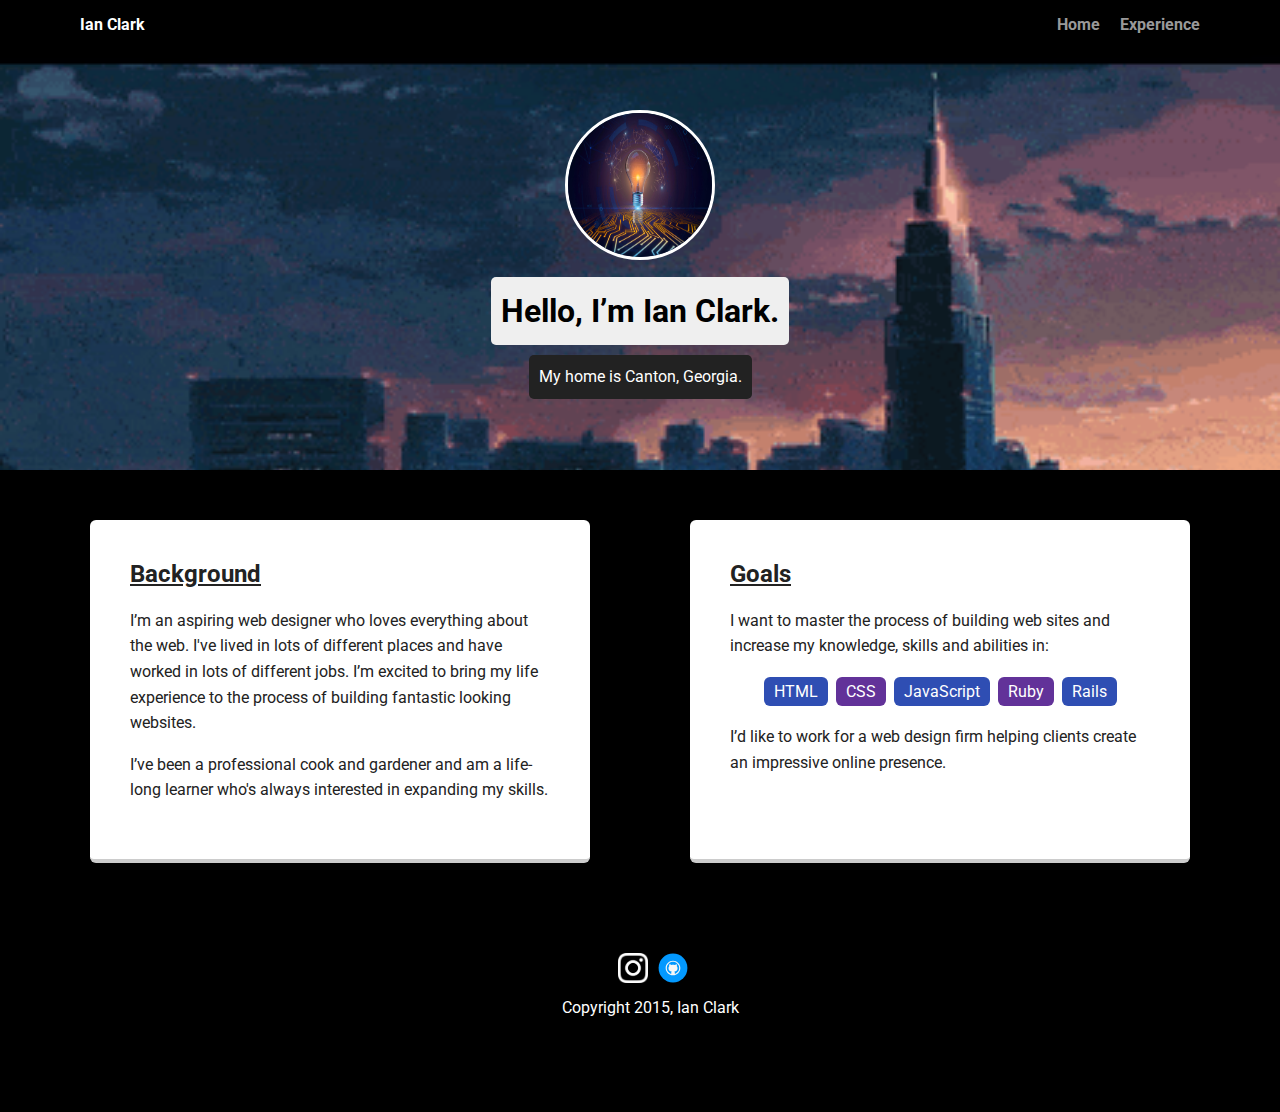
<file: index.html>
<!doctype html>
<html lang="en">
<head>
  <meta charset="utf-8">
  <title>Ian Clark's Profile</title>
  <meta name="viewport" content="width=device-width, initial-scale=1.0">
  <link rel="stylesheet" href="styles.css">
  <link href="https://fonts.googleapis.com/css?family=Muli%7CRoboto:400,300,500,700,900" rel="stylesheet"></head>
  <body>

    <div class="main-nav">
        <ul class="nav">
          <li class="name">Ian Clark</li>
          <li><a href="#">Home</a></li>
          <li><a href="#">Experience</a></li>
        </ul>
    </div>

    <header>
      <img src="images/tech.jpg" alt="Drawing of Technology" class="profile-image">
      <h1 class="tag name">Hello, I’m Ian Clark.</h1>
      <p class="tag location">My home is Canton, Georgia.</p>
    </header>

    <main class="flex">
      <div class="card">
        <h2><u>Background</u></h2>
        <p>I’m an aspiring web designer who loves everything about the web. I've lived in lots of different places and have worked in lots of different jobs. I’m excited to bring my life experience to the process of building fantastic looking websites.</p>
        <p>I’ve been a professional cook and gardener and am a life-long learner who's always interested in expanding my skills.</p>
      </div> 

      <div class="card">
        <h2><u>Goals</u></h2>
        <p>I want to master the process of building web sites and increase my knowledge, skills and abilities in:</p>
        <ul class="skills">
          <li>HTML</li>
          <li>CSS</li>
          <li>JavaScript</li>
          <li>Ruby</li>
          <li>Rails</li>
        </ul>
        <p>I’d like to work for a web design firm helping clients create an impressive online presence.</p>
      </div> 

    </main>
    <footer>
      <ul>
        <li><a href="https://www.instagram.com/iancubby1/" target="_blank" class="social instagram">Instagram</a></li>
        <li><a href="https://github.com/Ian2clark" target="_blank" class="social github">Github</a></li>
      </ul>
      <p class="copyright">Copyright 2015, Ian Clark</p>
    </footer>
  </body>
  </html>
</file>
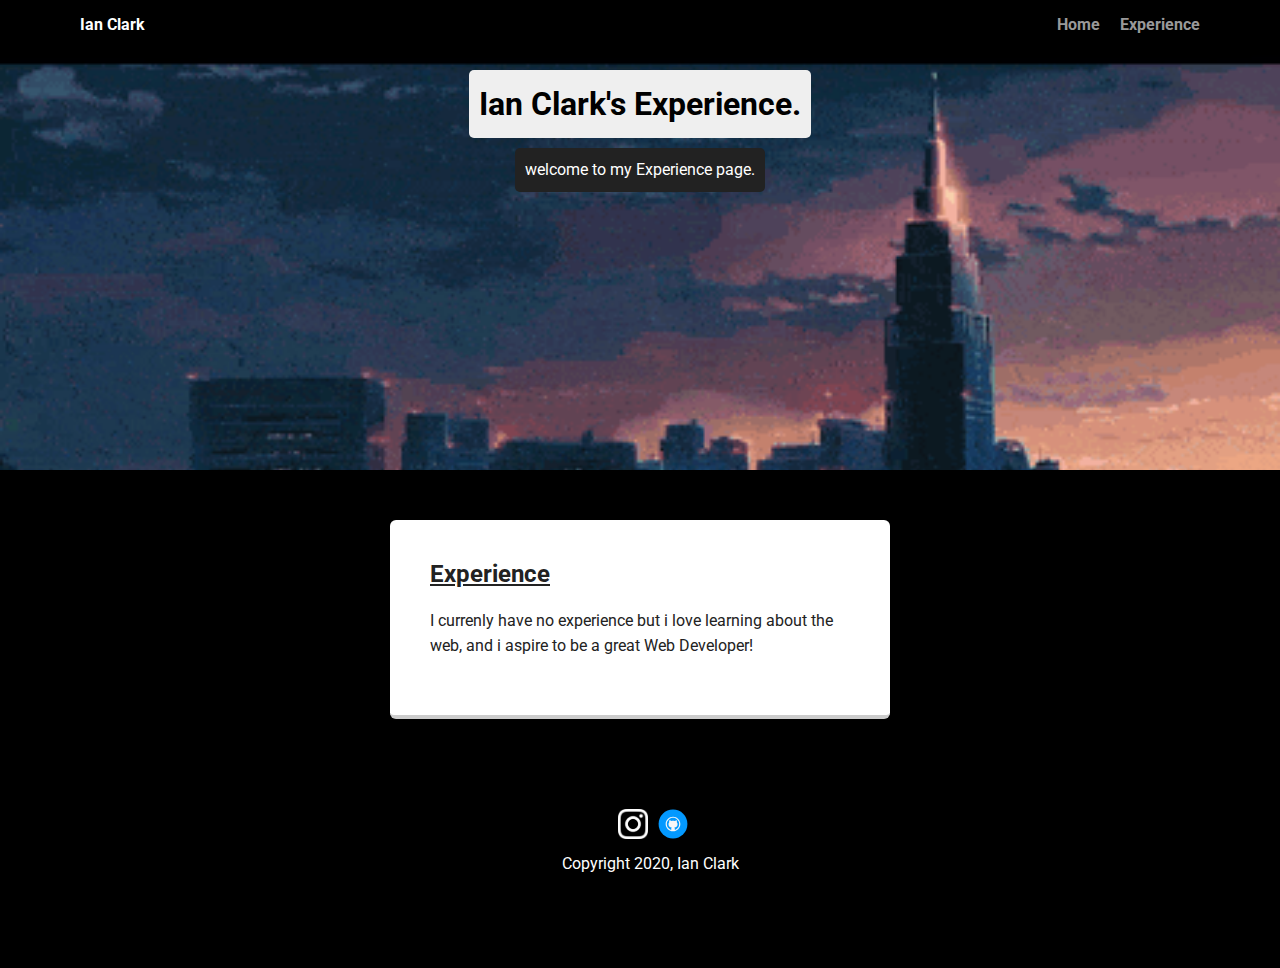
<file: experience.html>
<!doctype html>
<html lang="en">
<head>
  <meta charset="utf-8">
  <title>Ian clark's Experience</title>
  <meta name="viewport" content="width=device-width, initial-scale=1.0">
  <link rel="stylesheet" href="styles.css">
  <link href="https://fonts.googleapis.com/css?family=Muli%7CRoboto:400,300,500,700,900" rel="stylesheet"></head>
  <body>

    <div class="main-nav">
        <ul class="nav">
          <li class="name">Ian Clark</li>
          <li><a href="index.html">Home</a></li>
          <li><a href="experience.html">Experience</a></li>
        </ul>
    </div>
    <header>
      <h1 class="tag name">Ian Clark's Experience.</h1>
      <p class="tag location">welcome to my Experience page.</p>
    </header>

    <main class="flex">
      <div class="card">
        <h2><u>Experience</u></h2>
            <p>I currenly have no experience but i love learning about the web, and i aspire to be a great Web Developer!</p>
    </div>
    </main>
    <footer>
      <ul>
        <li><a href="https://www.instagram.com/iancubby1/" target="_blank" class="social instagram">Instagram</a></li>
        <li><a href="https://github.com/Ian2clark" target="_blank" class="social github">Github</a></li>
      </ul>
      <p class="copyright">Copyright 2020, Ian Clark</p>
    </footer>
  </body>
  </html>
</file>
<file: styles.css>
/* Global Layout Set-up */
* { 
  box-sizing: border-box;
}
  
body {
  margin: 0;
  padding: 0;
  text-align: center;
  font-family: 'Roboto', sans-serif;
  color: #222;
  background: #000000;
}
/* Link Styles */

a {
  text-decoration: none;
  color: #999;
}
a:hover {
  color: #6633ff;
}

/* Section Styles */

.main-nav {
  width: 100%;
  background: black;
  min-height: 30px;
  padding: 10px;
  position: fixed;
  text-align: center;
}
.nav {
  display: flex;
  justify-content: space-around;
  font-weight: 700;
  list-style-type: none;
  margin: 0 auto;
  padding: 0;
}

.nav .name {
    display: block;
    margin-right: auto;
    color: white;
}
.nav li {
  padding: 5px 10px 10px 10px;
}
.nav a {
  transition: all .5s;
}
.nav a:hover {
  color: white
}

header {
  text-align: center;
  background: url('images/tree.gif') no-repeat top center ;
  background-size: cover;
  overflow: hidden;
  padding-top: 60px;
}
header {
  line-height: 1.5;
}
header .profile-image {
  margin-top: 50px;
  width: 150px;
  height: 150px;
  border-radius: 50%;
  border: 3px solid white;
  transition: all 1s;
}
header .profile-image:hover {
  transform: scale(1.2) rotate(360deg);
}
.tag {
  background-color: #efefef;
  color: black;
  padding: 10px;
  border-radius: 5px;
  display: table;
  margin: 10px auto;
} 
.location {
  background-color: #222;
  color: rgb(255, 255, 255);
}
.card {
  margin: 30px;
  padding: 20px 40px 40px;
  max-width: 500px;
  text-align: left;
  background: #fff;
  border-bottom: 4px solid #ccc;
  border-radius: 6px;
  transition: all .5s;
}
.card:hover {
  border-color: #4b3dca;
}

ul.skills {
  padding: 0;
  text-align: center;
}

.skills li {
  border-radius: 6px;
  display: inline-block;
  background: #623299;
  color: white;
  padding: 5px 10px;
  margin: 2px;
}

.skills li:nth-child(odd) {
  background: #2f4eb3;
}

footer {
  width: 100%;
  min-height: 30px;
  padding: 20px 0 40px 20px;
}

footer .copyright {
  top: -8px;
  font-size: .75em;
  color: white;
}

footer ul {
  list-style-type: none;
  margin: 0;
  padding: 0;
}

footer ul li {
  display: inline-block;
}

a.social {
  display: inline-block;
  text-indent: -9999px;
  margin-left: 5px;
  width: 30px;
  height: 30px;
  background-size: 30px 30px;
  transition: all .5s;
}
a.instagram {
  background-image: url(images/insta2.png);
}
a.github {
  background-image: url(images/github.svg);
}
a.social:hover {
  opacity: 1;
}
.clearfix {
  clear: both;
}

/* Styles for larger screens */
@media screen and (min-width: 720px) {
  
  .flex {
      display: -ms-flexbox;      /* TWEENER - IE 10 */
      display: flex; 
      max-width: 1200px;
      -ms-flex-pack: distribute;
      justify-content: space-around;
      margin: 0 auto;
  }

  header {
    min-height: 470px;
  }

  .nav {
    max-width: 1200px;
    padding: 0 30px;
  }


  main {
    padding-top: 20px;
  }

  main p {
    line-height: 1.6em;
  }

  footer {
    font-size: 1.3em;
    max-width: 1200px;
    margin: 40px auto;
  }

}
</file>
